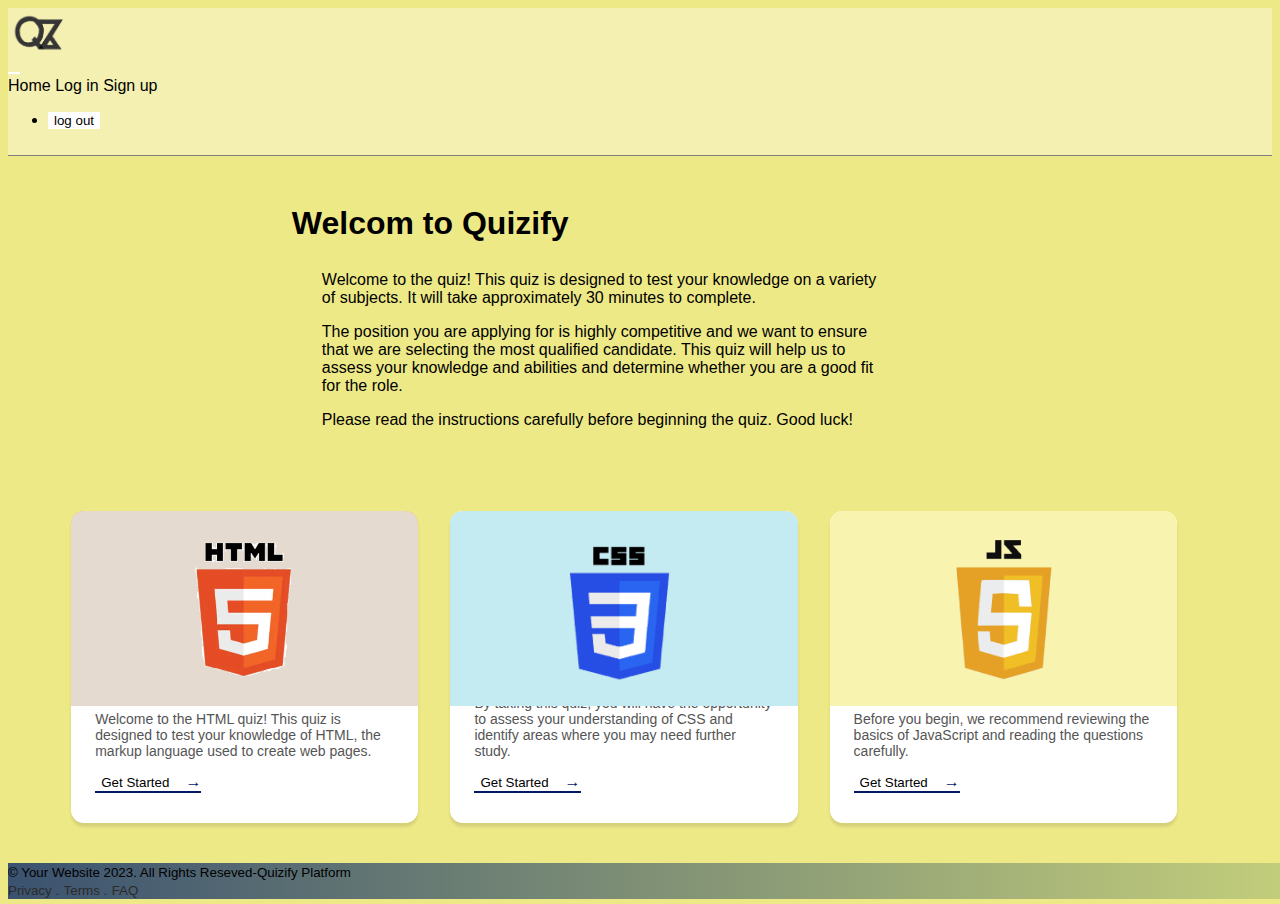
<file: code_sorce/online_quiz/index.html>
<!DOCTYPE html>
<html lang="en">
<head>
    <meta charset="UTF-8">
    <meta http-equiv="X-UA-Compatible" content="IE=edge">
    <meta name="viewport" content="width=device-width, initial-scale=1.0">
    <link rel="stylesheet" href="css/style-L.css">
    <link href="https://cdn.jsdelivr.net/npm/bootstrap@5.3.0-alpha3/dist/css/bootstrap.min.css" rel="stylesheet" integrity="sha384-KK94CHFLLe+nY2dmCWGMq91rCGa5gtU4mk92HdvYe+M/SXH301p5ILy+dN9+nJOZ" crossorigin="anonymous">    
    
    <title>HOME</title>
    
</head>
<body>
        <!-- NavBar from bootstrap -->
  <nav class="navbar navbar-expand-lg  sticky-top Lnav">
    <div class="container-fluid">
        <a class="navbar-brand" href="index.html"> <img src="img/logo.png" alt="" class="logo_img"></a>
        <button class="navbar-toggler" type="button" data-bs-toggle="collapse" data-bs-target="#navbarNavAltMarkup" aria-controls="navbarNavAltMarkup" aria-expanded="false" aria-label="Toggle navigation">
            <span class="navbar-toggler-icon"></span>
        </button>
        <div class="collapse navbar-collapse" id="navbarNavAltMarkup">
            <div class="navbar-nav">
                <a class="nav-link active" aria-current="page" href="index.html">Home</a>
                <a class="nav-link active" href="login.html" target="_blank">Log in</a>
                <a class="nav-link active" href="sign-up.html" target="_blank" >Sign up</a>
                <div class="nav-item dropdown">
                  <a class="nav-link dropdown-toggle" href="#" id="navbarDropdownMenuLink" role="button" data-bs-toggle="dropdown" aria-expanded="false">
                    <i class="bi bi-person-circle"></i>
                  </a>
                  <ul class="dropdown-menu" aria-labelledby="navbarDropdownMenuLink">
                    <li><a class="dropdown-item" href="#">
                      <div id="div-one">
                        <div id="log_text"> 
                        <button id="log_text_btn"> log out</button>
                        </div>
                    </div>
                    </a></li>
                  </ul>
                </div>
            </div>
        </div>
    </div>
  </nav>


    <div class="Lcontainer">
      <!-- welcom -->
        <div class="LSIZE0">
          <div class=" LSIZE">
            <div class="Lwelcome-gradiant">
              <h1  class="">
                <span id="id-user">  </span>
                Welcom to Quizify
              </h1>

              <div class="Llocation"> <p id="hey_user"> </p> 
                <p id="if_dont_log"></p>
                
                <p> Welcome to the quiz! This quiz is designed to test your knowledge on a variety of subjects. It will take approximately 30 minutes to complete.</p>

              <p>The position you are applying for is highly competitive and we want to ensure that we are selecting the most qualified candidate. This quiz will help us to assess your knowledge and abilities and determine whether you are a good fit for the role.</p>

              <p>Please read the instructions carefully before beginning the quiz. Good luck!</p></div>
            </div>
          </div>
        </div>
        <!-- build HTML for cards contain the quizzes -->
        <div class="Lcards">
        <div class="card Lcard" href="">
          <div class="card__img-container">
            <img class="card__img Lorange" src="img/html-img.png" alt="unsplash random image"/>
            <div class="card__tags">
              <span class="card__tag">html</span>
            </div>
          </div>
          <div class="card__body">
            <h3 class="card__title"></h3>
            <p class="card__date">
              Welcome to the HTML quiz! This quiz is designed to test your knowledge of HTML, the markup language used to create web pages.
            </p>
            <p class="card__cta">
              <button id="html_butn">
                Get Started
              </button>
            </p>
          </div>
        </div>

        <div class="card Lcard" href="">
          <div class="card__img-container">
            <img class="card__img" src="img/css-img.png" alt="unsplash random image" />
            <div class="card__tags">
              <span class="card__tag">css</span>
            </div>
          </div>
          <div class="card__body">
            <h3 class="card__title"></h3>
            <p class="card__date">
              By taking this quiz, you will have the opportunity to assess your understanding of CSS and identify areas where you may need further study. </p>
              <p class="card__cta">
                <button id="css_butn">
                  Get Started
                </button>
              </p>
            </div>
        </div>

        <div class="card Lcard" href="">
          <div class="card__img-container">
            <img class="card__img" src="img/js-img.png" alt="unsplash random image" />
            <div class="card__tags">

              <span class="card__tag">javascript</span>
            </div>
          </div>
          <div class="card__body">
            <h3 class="card__title"></h3>
            <p class="card__date">
              Before you begin, we recommend reviewing the basics of JavaScript and reading the questions carefully. </p>
            <p class="card__cta">
              <button id="js_butn">
                Get Started
              </button>
            </p>
          </div>
        </div>

        </div>

 
    <!-- Footer section -->
    <!-- <footer>
      <div class="footer1">
        <div class="footertext">
          <p style="margin: 0">
            &copy; 2023 Baha' Al-Zu'bi. All Rights Reserved.
          </p>
        </div>
        <div class="icons">
          <ul>
            <li>
              <a
                href="https://www.facebook.com/profile.php?id=100076844430075&mibextid=ZbWKwL%22%3E">
                <img src="./img/facebook.png" alt="" /></a>
            </li>
            <li>
              <a href="https://www.linkedin.com/in/baha-al-zu-bi-2a8554246%22%3E">
                <img src="./img/linkedin.png" alt="" />
              </a>
            </li>
            <li>
              <a href="https://github.com/Bahaalzubi%22%3E">
                <img src="./img/github.png" alt="" />
              </a>
            </li>
            <li>
              <a href="https://instagram.com/bahaa.alzubi?igshid=ZDdkNTZiNTM=%22%3E" > <img
                  src="./img/instagram.png" alt="" ></a>
            </li>
          </ul>
        </div>
      </div>
    </footer> -->




  <div id="div-tow">
    <footer id="sticky-footer" class="flex-shrink-0 py-1 bg-dark text-white-50">
      <div class="container text-center">
          <small>&copy; Your Website 2023. All Rights Reseved-Quizify Platform</small><br>
          <small><a style="color:  rgb(43, 43, 43);" href="#">Privacy .</a></small>
          <small><a style="color:  rgb(43, 43, 43);" href="#">Terms .</a></small>
          <small><a style="color:  rgb(43, 43, 43);" href="#">FAQ </a></small>
      </div>
    </footer>
  </div>




  <script src="https://cdn.jsdelivr.net/npm/bootstrap@5.3.0-alpha1/dist/js/bootstrap.bundle.min.js"
    integrity="sha384-w76AqPfDkMBDXo30jS1Sgez6pr3x5MlQ1ZAGC+nuZB+EYdgRZgiwxhTBTkF7CXvN"
    crossorigin="anonymous"></script>
    <script src="js/main.js"> </script>
</body>

</html>
</file>
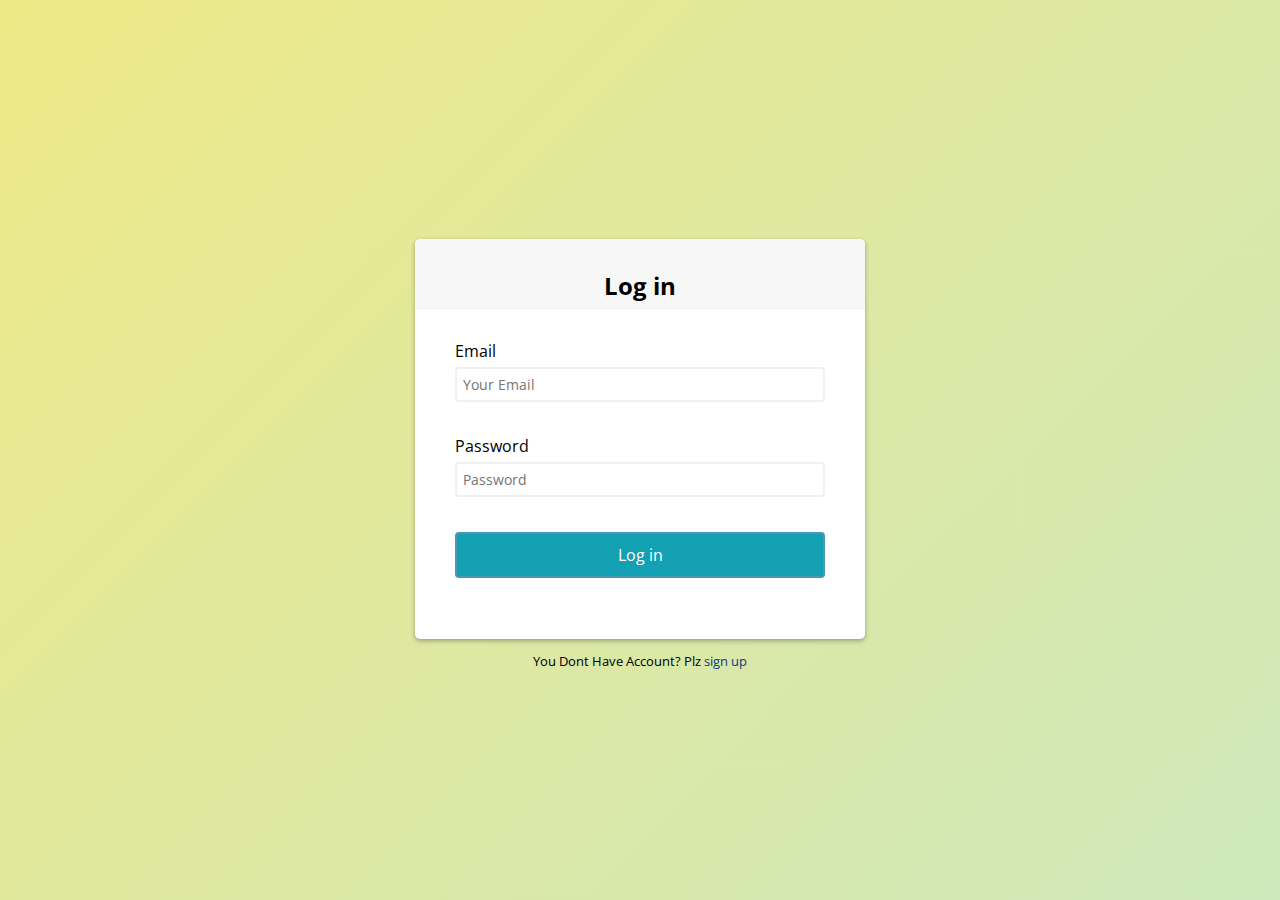
<file: code_sorce/online_quiz/login.html>
<!DOCTYPE html>
<html lang="en">
<head>
    <meta charset="UTF-8">
    <meta http-equiv="X-UA-Compatible" content="IE=edge">
    <meta name="viewport" content="width=device-width, initial-scale=1.0">
    <link rel="stylesheet" href="css/sign.css">
    <title>Document</title>
</head>
<body>
    <div class="container_2">
        <div class="header">
            <h2>Log in</h2>
        </div>
        <!-- onsubmit="return validateForm()" -->
        <form id="form" class="form_2" >
            <div class="form-control">
                <label for="username">Email</label>
                <input type="text" placeholder="Your Email" id="username_log" class="username"  />



            </div>


            <div class="form-control">
                <label for="username" >Password</label>
                <input type="password" placeholder="Password" id="pass_log" class="password"/>
            </div>


             <small id="log_err"> </small>

            <button id="sub2">Log in</button>
           
        </form>
    </div>

    <div> 
        <small> <a href="sign-up.html" id="have_account">You Dont Have Account? Plz <span class="sign_text"> sign up </span></a></small>
    </div>

    
    <script src="js/log.js"> </script>
</body>
</html>
</file>
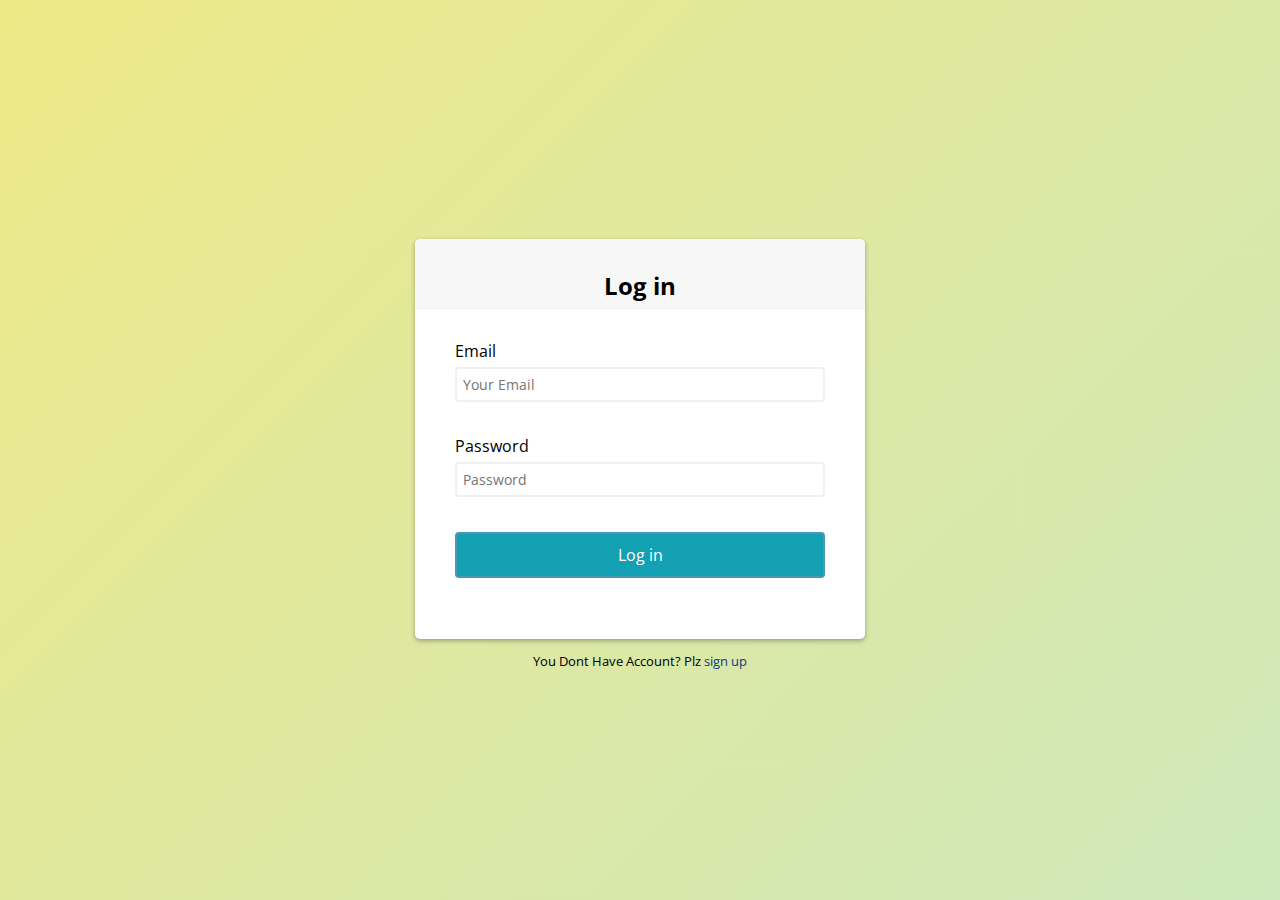
<file: code_sorce/online_quiz/qiuz-css.html>
<!DOCTYPE html>
<html lang="en">

<head>
    <meta charset="UTF-8">
    <meta http-equiv="X-UA-Compatible" content="IE=edge">
    <meta name="viewport" content="width=device-width, initial-scale=1.0">
    <title>Quiz</title>
    <link rel="stylesheet" href="css/quiz-blue.css">
    <link href="https://cdn.jsdelivr.net/npm/bootstrap@5.3.0-alpha3/dist/css/bootstrap.min.css" rel="stylesheet" integrity="sha384-KK94CHFLLe+nY2dmCWGMq91rCGa5gtU4mk92HdvYe+M/SXH301p5ILy+dN9+nJOZ" crossorigin="anonymous">    

</head>

<body class="body">

            <!-- NavBar from bootstrap -->
  <nav class="navbar navbar-expand-lg  sticky-top Lnav">
    <div class="container-fluid">
        <a class="navbar-brand" href="index.html"> <img src="img/logo.png" alt="" class="logo_img"></a>
        <button class="navbar-toggler" type="button" data-bs-toggle="collapse" data-bs-target="#navbarNavAltMarkup" aria-controls="navbarNavAltMarkup" aria-expanded="false" aria-label="Toggle navigation">
            <span class="navbar-toggler-icon"></span>
        </button>
        <div class="collapse navbar-collapse" id="navbarNavAltMarkup">
            <div class="navbar-nav">
                <a class="nav-link active" aria-current="page" href="index.html">Home</a>
                <a class="nav-link active" href="login.html" target="_blank">Log in</a>
                <a class="nav-link active" href="sign-up.html" target="_blank" >Sign up</a>
                <div class="nav-item dropdown">
                    <a class="nav-link dropdown-toggle" href="#" id="navbarDropdownMenuLink" role="button" data-bs-toggle="dropdown" aria-expanded="false">
                      <i class="bi bi-person-circle"></i>
                    </a>
                    <ul class="dropdown-menu" aria-labelledby="navbarDropdownMenuLink">
                      <li><a class="dropdown-item" href="#">
                        <div id="div-one">
                          <div id="log_text"> 
                          <button id="log_text_btn"> log out</button>
                          </div>
                      </div>
                      </a></li>
                    </ul>
                  </div>
            </div>
        </div>
    </div>
  </nav>

    <div class="quiz-app">
        <div class="quiz-info">
            <div class="categoty">Category<span>CSS</span></div>
            <div class="count">Questions Count: <span></span></div>
        </div>
        <div class="quiz-area">

        </div>
        <div class="answers-area">

        </div>

        <button class="submit-button">Submit Answer</button>
        <div class="bullets">
            <div class="spans"></div>
            <div class="countdown"></div>
        </div>
    </div>
    <div class="results">

    </div>


    <div class="Q_1"> </div>
    <div class="correct_answer_1"> </div>
    <span class="u_answer_1"> </span>
    <span>
        <img src="" alt="" id="u_right_img_1">
    </span>

    <div class="Q_2"> </div>
    <div class="correct_answer_2"> </div>
    <span class="u_answer_2"> </span>
    <span>
        <img src="" alt="" id="u_right_img_2">
    </span>

    <div class="Q_3"> </div>
    <div class="correct_answer_3"> </div>
    <span class="u_answer_3"> </span>
    <span>
        <img src="" alt="" id="u_right_img_3">
    </span>

    <div class="Q_4"> </div>
    <div class="correct_answer_4"> </div>
    <span class="u_answer_4"> </span>
    <span>
        <img src="" alt="" id="u_right_img_4">
    </span>

    <div class="Q_5"> </div>
    <div class="correct_answer_5"> </div>
    <span class="u_answer_5"> </span>
    <span>
        <img src="" alt="" id="u_right_img_5">
    </span>

    </div>





        <div id="div-tow">
          <footer id="sticky-footer" class="flex-shrink-0 py-1 bg-dark text-white-50">
            <div class="container text-center">
                <small>&copy; Your Website 2023. All Rights Reseved-Quizify Platform</small><br>
                <small><a style="color:  rgb(43, 43, 43);" href="#">Privacy .</a></small>
                <small><a style="color:  rgb(43, 43, 43);" href="#">Terms .</a></small>
                <small><a style="color:  rgb(43, 43, 43);" href="#">FAQ </a></small>
            </div>
          </footer>
        </div>
      



    <script src="js/js_quiz - css.js"> </script>
    <script src="https://cdn.jsdelivr.net/npm/bootstrap@5.3.0-alpha1/dist/js/bootstrap.bundle.min.js"
    integrity="sha384-w76AqPfDkMBDXo30jS1Sgez6pr3x5MlQ1ZAGC+nuZB+EYdgRZgiwxhTBTkF7CXvN"
    crossorigin="anonymous"></script>
</body>

</html>
</file>
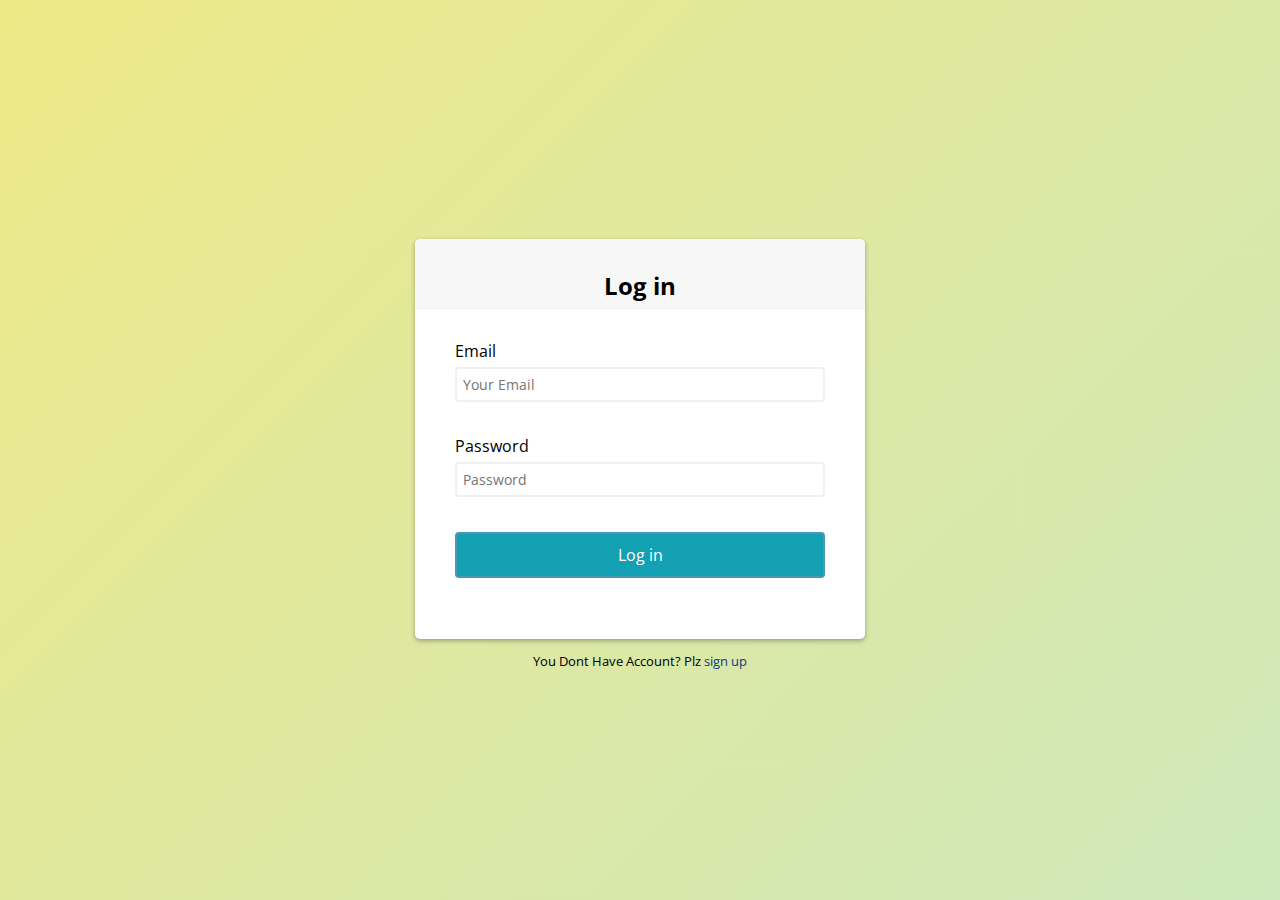
<file: code_sorce/online_quiz/qiuz-js.html>
<!DOCTYPE html>
<html lang="en">

<head>
    <meta charset="UTF-8">
    <meta http-equiv="X-UA-Compatible" content="IE=edge">
    <meta name="viewport" content="width=device-width, initial-scale=1.0">
    <title>Quiz</title>
    <link rel="stylesheet" href="css/quiz-yellow.css">
    <link href="https://cdn.jsdelivr.net/npm/bootstrap@5.3.0-alpha3/dist/css/bootstrap.min.css" rel="stylesheet" integrity="sha384-KK94CHFLLe+nY2dmCWGMq91rCGa5gtU4mk92HdvYe+M/SXH301p5ILy+dN9+nJOZ" crossorigin="anonymous">    

</head>

<body class="body">

            <!-- NavBar from bootstrap -->
  <nav class="navbar navbar-expand-lg  sticky-top Lnav">
    <div class="container-fluid">
        <a class="navbar-brand" href="index.html"> <img src="img/logo.png" alt="" class="logo_img"></a>
        <button class="navbar-toggler" type="button" data-bs-toggle="collapse" data-bs-target="#navbarNavAltMarkup" aria-controls="navbarNavAltMarkup" aria-expanded="false" aria-label="Toggle navigation">
            <span class="navbar-toggler-icon"></span>
        </button>
        <div class="collapse navbar-collapse" id="navbarNavAltMarkup">
            <div class="navbar-nav">
                <a class="nav-link active" aria-current="page" href="index.html">Home</a>
                <a class="nav-link active" href="login.html" target="_blank">Log in</a>
                <a class="nav-link active" href="sign-up.html" target="_blank" >Sign up</a>
                <div class="nav-item dropdown">
                    <a class="nav-link dropdown-toggle" href="#" id="navbarDropdownMenuLink" role="button" data-bs-toggle="dropdown" aria-expanded="false">
                      <i class="bi bi-person-circle"></i>
                    </a>
                    <ul class="dropdown-menu" aria-labelledby="navbarDropdownMenuLink">
                      <li><a class="dropdown-item" href="#">
                        <div id="div-one">
                          <div id="log_text"> 
                          <button id="log_text_btn"> log out</button>
                          </div>
                      </div>
                      </a></li>
                    </ul>
                  </div>
            </div>
        </div>
    </div>
  </nav>

    
    <div class="quiz-app">
        <div class="quiz-info">
            <div class="categoty">Category<span>Javascript</span></div>
            <div class="count">Questions Count: <span></span></div>
        </div>
        <div class="quiz-area">

        </div>
        <div class="answers-area">

        </div>

        <button class="submit-button">Submit Answer</button>
        <div class="bullets">
            <div class="spans"></div>
            <div class="countdown"></div>
        </div>
    </div>
    <div class="results">

    </div>


    <div class="Q_1"> </div>
    <div class="correct_answer_1"> </div>
    <span class="u_answer_1"> </span>
    <span>
        <img src="" alt="" id="u_right_img_1">
    </span>

    <div class="Q_2"> </div>
    <div class="correct_answer_2"> </div>
    <span class="u_answer_2"> </span>
    <span>
        <img src="" alt="" id="u_right_img_2">
    </span>

    <div class="Q_3"> </div>
    <div class="correct_answer_3"> </div>
    <span class="u_answer_3"> </span>
    <span>
        <img src="" alt="" id="u_right_img_3">
    </span>

    <div class="Q_4"> </div>
    <div class="correct_answer_4"> </div>
    <span class="u_answer_4"> </span>
    <span>
        <img src="" alt="" id="u_right_img_4">
    </span>

    <div class="Q_5"> </div>
    <div class="correct_answer_5"> </div>
    <span class="u_answer_5"> </span>
    <span>
        <img src="" alt="" id="u_right_img_5">
    </span>

    </div>

  


    
        
          <footer id="sticky-footer" class="flex-shrink-0 py-1 bg-dark text-white-50">
            <div class="container text-center">
                <small>&copy; Your Website 2023. All Rights Reseved-Quizify Platform</small><br>
                <small><a style="color:  rgb(43, 43, 43);" href="#">Privacy .</a></small>
                <small><a style="color:  rgb(43, 43, 43);" href="#">Terms .</a></small>
                <small><a style="color:  rgb(43, 43, 43);" href="#">FAQ </a></small>
            </div>
          </footer>
        
      


    <script src="js/js_quiz - js.js"> </script>
    <script src="https://cdn.jsdelivr.net/npm/bootstrap@5.3.0-alpha1/dist/js/bootstrap.bundle.min.js"
    integrity="sha384-w76AqPfDkMBDXo30jS1Sgez6pr3x5MlQ1ZAGC+nuZB+EYdgRZgiwxhTBTkF7CXvN"
    crossorigin="anonymous"></script>
</body>

</html>
</file>
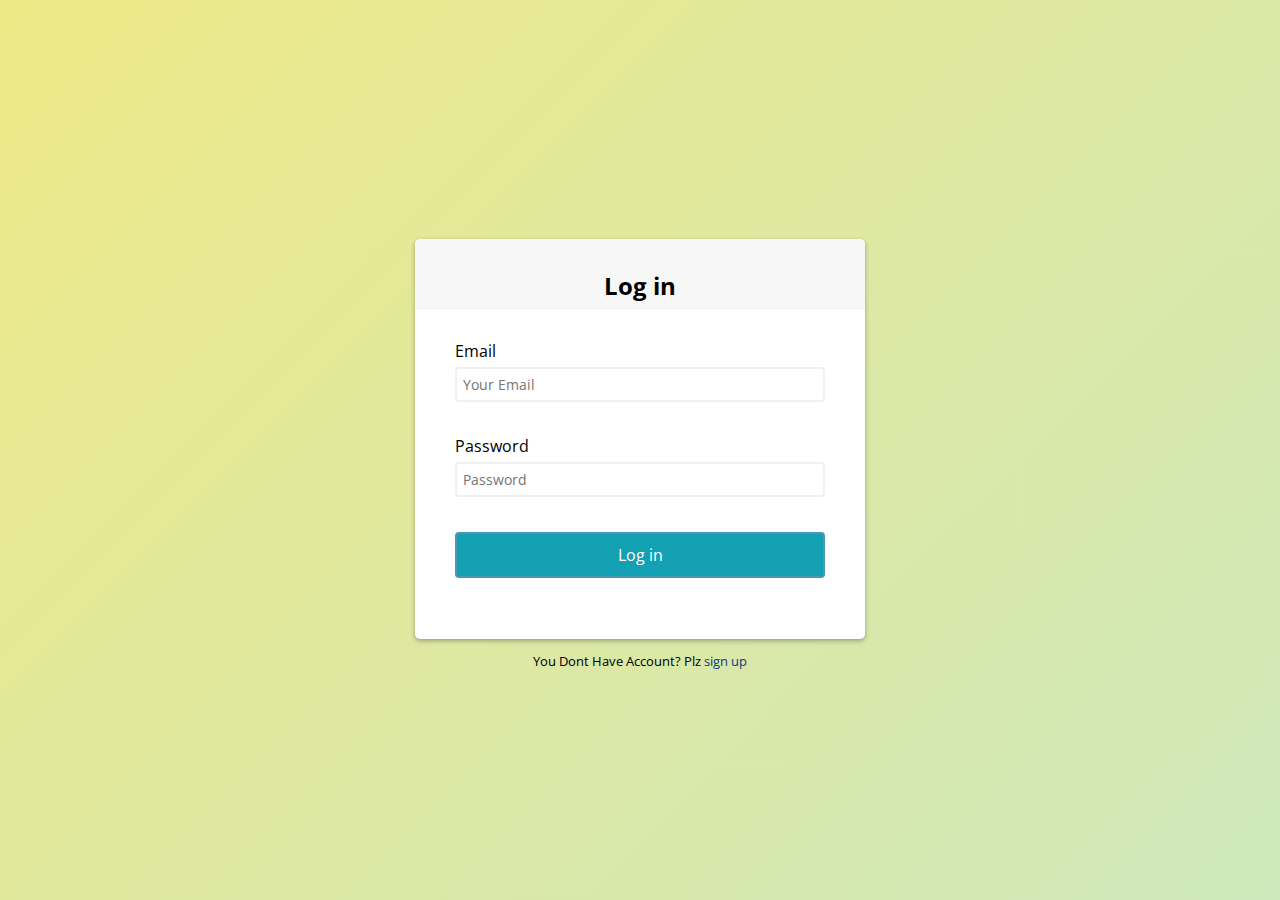
<file: code_sorce/online_quiz/qiuz.html>
<!DOCTYPE html>
<html lang="en">

<head>
    <meta charset="UTF-8">
    <meta http-equiv="X-UA-Compatible" content="IE=edge">
    <meta name="viewport" content="width=device-width, initial-scale=1.0">
    <title>Quiz</title>
    <link rel="stylesheet" href="css/quiz.css">
    <link href="https://cdn.jsdelivr.net/npm/bootstrap@5.3.0-alpha3/dist/css/bootstrap.min.css" rel="stylesheet" integrity="sha384-KK94CHFLLe+nY2dmCWGMq91rCGa5gtU4mk92HdvYe+M/SXH301p5ILy+dN9+nJOZ" crossorigin="anonymous">    

</head>

<body class="body">

<!-- NavBar from bootstrap -->
<nav class="navbar navbar-expand-lg  sticky-top Lnav">
    <div class="container-fluid">
        <a class="navbar-brand" href="index.html"> <img src="img/logo.png" alt="" class="logo_img"></a>
        <button class="navbar-toggler" type="button" data-bs-toggle="collapse" data-bs-target="#navbarNavAltMarkup" aria-controls="navbarNavAltMarkup" aria-expanded="false" aria-label="Toggle navigation">
            <span class="navbar-toggler-icon"></span>
        </button>
        <div class="collapse navbar-collapse" id="navbarNavAltMarkup">
            <div class="navbar-nav">
                <a class="nav-link active" aria-current="page" href="index.html">Home</a>
                <a class="nav-link active" href="login.html" target="_blank">Log in</a>
                <a class="nav-link active" href="sign-up.html" target="_blank" >Sign up</a>
                <div class="nav-item dropdown">
                    <a class="nav-link dropdown-toggle" href="#" id="navbarDropdownMenuLink" role="button" data-bs-toggle="dropdown" aria-expanded="false">
                    <i class="bi bi-person-circle"></i>
                    </a>
                    <ul class="dropdown-menu" aria-labelledby="navbarDropdownMenuLink">
                    <li><a class="dropdown-item" href="#">
                        <div id="div-one">
                        <div id="log_text"> 
                        <button id="log_text_btn"> log out</button>
                        </div>
                    </div>
                    </a></li>
                    </ul>
                </div>
            </div>
        </div>
    </div>
</nav>


    <div class="quiz-app">
        <div class="quiz-info">
            <div class="categoty">Category<span>HTML</span></div>
            <div class="count">Questions Count: <span></span></div>
        </div>
        <div class="quiz-area">

        </div>
        <div class="answers-area">

        </div>

        <button class="submit-button">Submit Answer</button>
        <div class="bullets">
            <div class="spans"></div>
            <div class="countdown"></div>
        </div>
    </div>
    <div class="results">

    </div>


    <div class="Q_1"> </div>
    <div class="correct_answer_1"> </div>
    <span class="u_answer_1"> </span>
    <span>
        <img src="" alt="" id="u_right_img_1">
    </span>

    <div class="Q_2"> </div>
    <div class="correct_answer_2"> </div>
    <span class="u_answer_2"> </span>
    <span>
        <img src="" alt="" id="u_right_img_2">
    </span>

    <div class="Q_3"> </div>
    <div class="correct_answer_3"> </div>
    <span class="u_answer_3"> </span>
    <span>
        <img src="" alt="" id="u_right_img_3">
    </span>

    <div class="Q_4"> </div>
    <div class="correct_answer_4"> </div>
    <span class="u_answer_4"> </span>
    <span>
        <img src="" alt="" id="u_right_img_4">
    </span>

    <div class="Q_5"> </div>
    <div class="correct_answer_5"> </div>
    <span class="u_answer_5"> </span>
    <span>
        <img src="" alt="" id="u_right_img_5">
    </span>

    </div>




    
        <div id="div-tow">
        <footer id="sticky-footer" class="flex-shrink-0 py-1 bg-dark text-white-50">
            <div class="container text-center">
                <small>&copy; Your Website 2023. All Rights Reseved-Quizify Platform</small><br>
                <small><a style="color:  rgb(43, 43, 43);" href="#">Privacy .</a></small>
                <small><a style="color:  rgb(43, 43, 43);" href="#">Terms .</a></small>
                <small><a style="color:  rgb(43, 43, 43);" href="#">FAQ </a></small>
            </div>
        </footer>
        </div>



    <script src="js/js_quiz.js"> </script>
    <script src="https://cdn.jsdelivr.net/npm/bootstrap@5.3.0-alpha1/dist/js/bootstrap.bundle.min.js"
    integrity="sha384-w76AqPfDkMBDXo30jS1Sgez6pr3x5MlQ1ZAGC+nuZB+EYdgRZgiwxhTBTkF7CXvN"
    crossorigin="anonymous"></script>
</body>

</html>
</file>
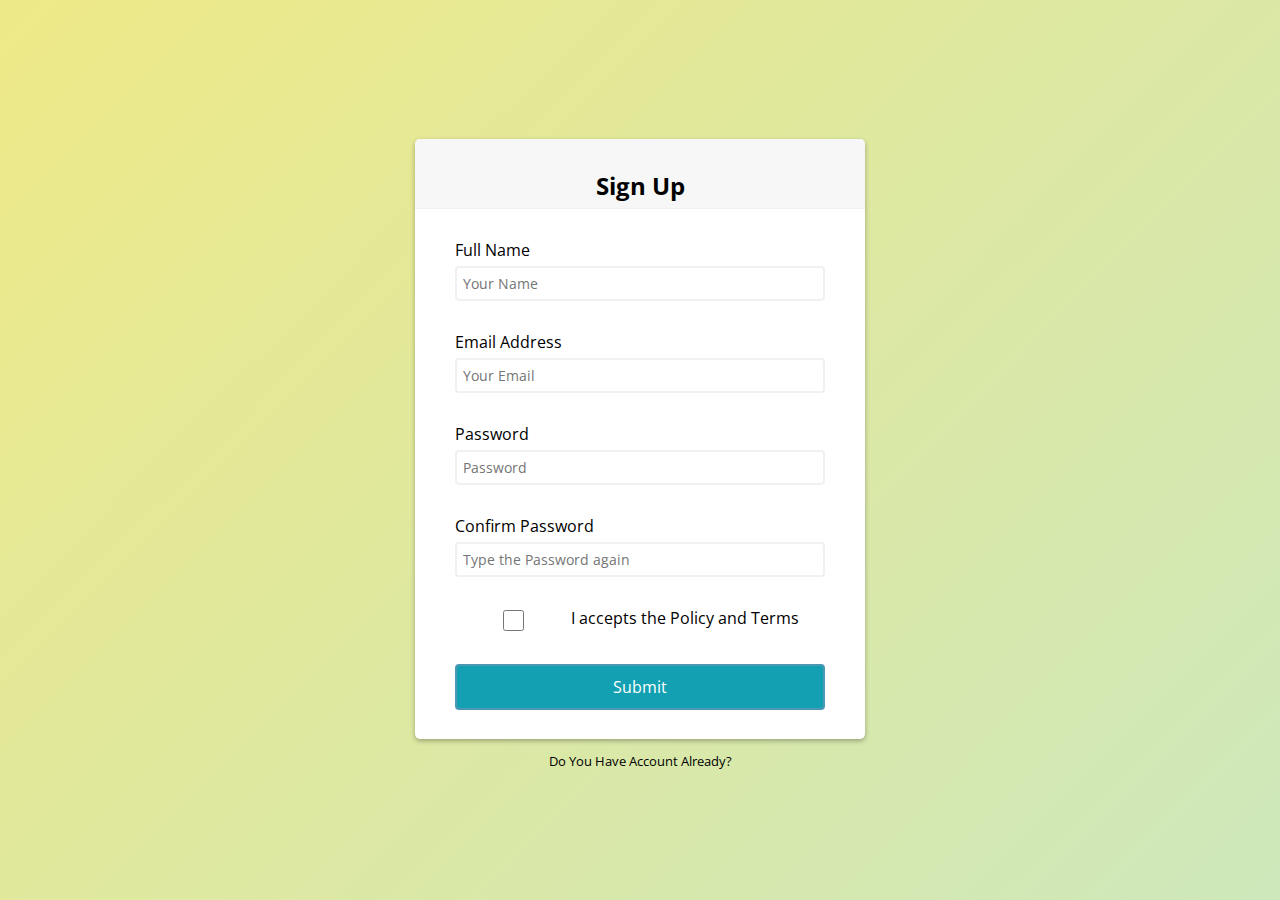
<file: code_sorce/online_quiz/sign-up.html>
<!DOCTYPE html>
<html lang="en">

<head>
    <meta charset="UTF-8">
    <meta http-equiv="X-UA-Compatible" content="IE=edge">
    <meta name="viewport" content="width=device-width, initial-scale=1.0">
    <title>Document</title>
    <link rel="stylesheet" href="css/sign.css">
</head>

<body>
    <div class="container">
        <div class="header">
            <h2>Sign Up</h2>
        </div>
        <!-- onsubmit="return validateForm()" -->
        <form id="form" class="form">
            <div class="form-control">
                <label for="username">Full Name</label>
                <input type="text" placeholder="Your Name" id="username" class="username" />



            </div>
            <div class="form-control">
                <label for="username">Email Address</label>
                <input class="email" type="text" placeholder="Your Email" id="email" />



            </div>
            <div class="form-control">
                <label for="username">Password</label>
                <input type="password" placeholder="Password" id="password" class="password" />



            </div>
            <div class="form-control">
                <label for="username">Confirm Password</label>
                <input type="password" placeholder="Type the Password again" id="password2" />




            </div>
            <div class="form-control" id="acc">
                <input type="checkbox" id="accept" name="accept" value="policy">
                <label for="accept" id="label_acc"> I accepts the Policy and Terms </label>

            </div>

            <!-- <input type="submit" placeholder="Submit" id="sub"> -->
            <button id="sub">Submit</button>
            <small class="small_err"></small>
        </form>
    </div>


    <div> 
        <small> <a href="login.html" id="have_account">Do You Have Account Already?</a></small>
    </div>

    <!-- <a  href="file:///C:/Users/Orange/Desktop/sign-up%20&%20login/Hello.html" id="myLink" target="_blank" >Link</a> -->





    <script src="js/sign.js"></script>
</body>

</html>
</file>
<file: code_sorce/online_quiz/css/style-L.css>
body {
  background: linear-gradient(-45deg,#ecc69d, #ecc69d,#aee7f0, #aee7f0 , #eee987, #eee987  );
background-size: 500% 500%;
  background-repeat: no-repeat;
animation: gradient 15s ease infinite;

}
* {
  font-family: sans-serif !important;
}
@keyframes gradient {
0% {
  background-position: 0% 50%;
}
50% {
  background-position: 100% 50%;
}
100% {
  background-position: 0% 50%;
}
}

.Lcontainer {
  display: flex;
  flex-direction: column;
  margin: auto;
  width: 100%;
 

}
/* Lnavbar */
.Lnav {
  background-color: rgba(255, 252, 252, 0.37) ;
  border-bottom: solid 1px gray;
}

.logo_img{
   width: 70px;

}


/* Welcome to */
.LSIZE0 {
  width: 90%;
  margin: auto;
}
.LSIZE {
  width: 70%;
  height: 50%;
  margin: auto;
}
.Llocation {
  margin: 30px;
  width: 80%;
}

.Lwelcome-gradiant {
  margin: 50px;
}

.Lcards{
  margin: auto;
  display: grid;
  width: 90%;
  grid-template-columns: 1fr 1fr 1fr;
  grid-template-rows: 90%;


}



.Lorange {
  background-color: rgb(253, 164, 47);
}

/*------------------------------------*\
  #ROOT 
\*------------------------------------*/
:root {
  --ff-primary: 'Rubik', sans-serif;
  --ff-accent: 'Merriweather', serif;
  
  --clr-primary: #041964;
  --clr-neutral-100: #fff;
  --clr-neutral-200: #f2f2f2;
  --clr-neutral-500: #555555;
  --clr-neutral-800: #111827;
  
  --transition: 250ms ease;
  
  --shadow-1: 0px 4px 3px rgba(0, 0, 0, 0.1);
  --shadow-2: 0px 10px 8px rgba(0, 0, 0, 0.1);
  }
  
  /*------------------------------------*\
  #GLOBAL
  \*------------------------------------*/
*,
*::before,
*::after {
  box-sizing: border-box;
  }
  
  
  h1, h2, h3 {
  font-family: var(--ff-accent);
  line-height: 1.1;
  }
  
  img {
  max-width: 100%;
      display: block;
  }
  
  a {
      text-decoration: none;
      color: inherit;
  }
  
  /*------------------------------------*\
      #CARD
  \*------------------------------------*/
  .card {
      display: grid;
      position: relative;
  
      width: min(100% - 2rem, 25rem);
      margin-block: 2rem;
      background-color: var(--clr-neutral-100);
  
      overflow: hidden;
      border-radius: 0.8em;
      box-shadow: var(--shadow-1);
      transition: var(--transition);
  }
  
  .card:is(:hover, :focus) {
      transform: translateY(-5px);
      box-shadow: var(--shadow-2);
  }
  
  .card:focus-visible {
      outline: 2px dashed;
      outline-offset: 0.2em;
  }
  
  .card__img-container {
      width: 100%;
      position: relative;
      overflow: hidden;
      isolation: isolate;
      aspect-ratio: 16 / 9;
  }
  
  .card__img-container::before {
      content: "";
      position: absolute;
      inset: 0;
      background-color: rgba(0, 0, 0, 0.4);
      opacity: 0;
      z-index: 1;
      transition: var(--transition);
  }
  
  .card:is(:hover, :focus) .card__img-container::before {
      opacity: 1;
  }
  
  .card__img {
      width: 100%;
      height: 100%;
      object-fit: cover;
      transition: var(--transition);
  }
  
  .card:is(:hover, :focus) .card__img {
      scale: 1.05;
  }
  
  .card__tags {
      --_pad: 10px;
      position: absolute;
      inset: var(--_pad) var(--_pad) auto var(--_pad);
  
      display: flex;
      justify-content: end;
      flex-wrap: wrap;
      gap: 0.25em;
  
      transition: var(--transition);
      opacity: 0;
  }
  
  .card__tag {
      display: inline-block;
      padding: 0.1em 0.5em;
  
      background-color: rgba(0, 0, 0, 0.6);
      color: var(--clr-neutral-100);
      
      font-size: 14px;
      text-transform: uppercase;
      letter-spacing: 0.05em;
  
      border-radius: 5px;
      z-index: 2;
  }
  
  /* show tags on hover */
  .card:is(:hover, :focus) .card__tags {
      opacity: 1;
  }
  
  .card__body {
      padding: 1em 1.5em;
  }
  
  .card__title {
      margin: 0;
      font-size: clamp(1.4rem, 5vw, 1.8rem);
      text-transform: capitalize;
      color: var(--clr-neutral-800);
  }
  
  .card__date {
      font-size: 0.875rem;
      color: var(--clr-neutral-500);
  }
  
  .card__cta {
      position: relative;
      width: fit-content;
      margin-top: auto;
      color: var(--clr-primary);
  }
  
  /* underline */
  .card__cta::before {
      content: "";
      position: absolute;
      inset: 100% 0 0 0;
      height: 2px;
  
      background-color: currentColor;
      transition: var(--transition);
      transform-origin: right;
  }
  
  /* remove underline on hover */
  .card:is(:hover, :focus) .card__cta::before {
      transform: scale(0);
  }
  
  /* right arrow */
  .card__cta::after {
      content: "→";
      display: inline-block;
      margin-left: 0.35em;
      transition: var(--transition);
  }
  
  /* move arrow on hover */
  .card:is(:hover, :focus) .card__cta::after {
      transform: translateX(50%);
  }



  #log_text_btn{
margin-bottom: 10px;
  }



  /*footer*/
  #sticky-footer {position: fixed; bottom: 1px;width: 100%;
  background: #b0ceef;
  background: linear-gradient(to right, #3b5270, #c3ce7b);
  
}
#sticky-footer footer {
  background-color: rgba(255, 255, 255, 0.2);
  backdrop-filter: blur(7px) saturate(160%) contrast(45%) brightness(140%);
  -webkit-backdrop-filter: blur(20px) saturate(160%) contrast(45%) brightness(140%);color: rrgb(0, 0, 0);
  width: 100%;z-index: 2;font-size: 1.5vw;
}
/*  */

#con-div {
  width: 100%;
}
#div-one{
  width: 100;;
}
#div-tow{
  width: 100%;
}


button {
  border: none;
  background-color: #fff;
}







@media only screen and (max-width:850px) {
  .Lcards{
      height: 200vh;
      grid-template-columns: 1fr ;
      grid-template-rows: 1fr 1fr 1fr;
      margin: auto;
      margin-top: 0;
      margin-bottom: 0;
  }
  .Lcontainer {
      height: 1800px;
  }
  .Lwelcome-gradiant {
      margin: 0;
  }
  .LSIZE0 {
      width: 100%;
      margin: 0;
      margin-top: 50px;
  }

}

@media only screen and (max-width:570px) {
  .Lcontainer {
      height:2300px;
  }
}
</file>
<file: code_sorce/online_quiz/css/sign.css>
@import url('https://fonts.googleapis.com/css?family=Muli&display=swap');
@import url('https://fonts.googleapis.com/css?family=Open+Sans:400,500&display=swap');


* {
	box-sizing: border-box;
	
}

body {
	background: linear-gradient(-45deg, #ecc69d, #aee7f0 , #eee987 );
	background-size: 400% 400%;
	animation: gradient 15s ease infinite;
	height: 100vh;
	font-family: 'Open Sans', sans-serif;
	display: flex;
	flex-direction: column;
	align-items: center;
	justify-content: center;
	min-height: 750px;
	margin: 0;
}


@keyframes gradient {
	0% {
		background-position: 0% 50%;
	}
	50% {
		background-position: 100% 50%;
	}
	100% {
		background-position: 0% 50%;
	}
}



#myLink {
    text-decoration: none;
    color: rgb(80, 172, 209);
}

#acc {
    display: flex;
}

#accept {
	width: 30%;
}

#label_acc {
	width: 70%;
}
.container {
	background-color: #fff;
	border-radius: 5px;
	box-shadow: 0 2px 5px rgba(0, 0, 0, 0.3);
	overflow: hidden;
	width: 450px;
	margin: 10px;
	height: 600px;
	
}

.header {
	border-bottom: 1px solid #f0f0f0;
	background-color: #f7f7f7;
	padding: 10px ;
	height: 70px;
}

.header h2 {
	text-align: center;


}

.form {
	padding: 30px 40px;	
}

.form-control {
	margin-bottom: 10px;
	padding-bottom: 20px;
	position: relative;
}

.form-control label {
	display: inline-block;
	margin-bottom: 5px;
}

.form-control input {
	border: 2px solid #f0f0f0;
	border-radius: 4px;
	display: block;
	font-family: inherit;
	font-size: 14px;
	padding: 6px;
	width: 100%;
}

.form-control input:focus {
	outline: 0;
	border-color: #777;
}

.form-control.success input {
	border-color: #2ecc71;
}

.form-control.error input {
	border-color: #e74c3c;
}

.form-control i {
	visibility: hidden;
	position: absolute;
	top: 40px;
	right: 10px;
}

/* .form-control.success i.fa-check-circle {
	color: #2ecc71;
	visibility: visible;
}

.form-control.error i.fa-exclamation-circle {
	color: #e74c3c;
	visibility: visible;
} */

.form-control small {
	color: #e74c3c;
	position: absolute;
	bottom: 0;
	left: 0;
	visibility: hidden;
}

.form-control.error small {
	visibility: visible;
}

.form button {
	background-color: rgb(19, 160, 179);
	border: 2px solid rgb(76, 151, 180);
	border-radius: 4px;
	color: #fff;
	display: block;
	font-family: inherit;
	font-size: 16px;
	padding: 10px;
	width: 100%;
}

#sub2 {
    background-color: rgb(19, 160, 179);
	border: 2px solid rgb(76, 151, 180);
	border-radius: 4px;
	color: #fff;
	display: block;
	font-family: inherit;
	font-size: 16px;
	padding: 10px;
	width: 100%;
}


/* #pass_log {

}

#username_log {

} */

.form_2 {
	display: flex;
	flex-direction: column;
	justify-content: space-around;
	padding: 30px 40px;	
	height: 300px;
}

.container_2{
	background-color: #fff;
	border-radius: 5px;
	box-shadow: 0 2px 5px rgba(0, 0, 0, 0.3);
	overflow: hidden;
	width: 450px;
	margin: 10px;
	height: 400px;
}


#have_account {
	text-decoration: none;
	color: black;
}


.sign_text {
  color: #073d84;
}
</file>
<file: code_sorce/online_quiz/css/quiz-blue.css>
/* Lnavbar */
.Lnav {
    background-color: rgba(255, 252, 252, 0.37) ;
    border-bottom: solid 1px gray;
}

    .logo_img{
    width: 70px;

}
/*  */

#log_text_btn{
    border: none;
}

/*footer*/
#sticky-footer {position: fixed; bottom: 1px;width: 100%;
    background: #b0ceef;
    background: linear-gradient(to right, #3b5270, #c4ebf1);
}
#sticky-footer footer {
    background-color: rgba(255, 255, 255, 0.2);
    backdrop-filter: blur(7px) saturate(160%) contrast(45%) brightness(140%);
    -webkit-backdrop-filter: blur(20px) saturate(160%) contrast(45%) brightness(140%);color: rrgb(0, 0, 0);
    width: 100%;z-index: 2;font-size: 1.5vw;
}
  /*  */


* {
    box-sizing: border-box;
}
.body {
    /* font-family: Tahoma, Arial; */
    font-family: sans-serif;
    background-color: #c4ebf1;
    color: #777;
    
}

.accept-cross{
    display: inline;
}
/* .the-correct-answer{
    display: inline;
} */
.quiz-app {
    margin: 20px auto;
    width: 800px;
    background-color: #f8f8f8;
    padding: 15px;
}
.quiz-app .quiz-info {
    display: flex;
    background-color:   #add8e5;
    padding: 20px;
    border-radius: 20px;
}
.quiz-app .quiz-info .category {
    flex:1;
}
.quiz-app .quiz-info .count {
    flex: 1;
    text-align: right;
  }
.quiz-app .quiz-area {
    background-color: #f8f8f8;
    padding: 20px;
    margin-top: 15px;
}
.quiz-app .quiz-area h2 {
    margin: 0;
}
.quiz-app .answers-area {
    background-color: #f8f8f8;
    padding: 20px;
}
.quiz-app .answers-area .answer {
    background-color: #fff;
    padding: 15px; 
    margin: 20px;
    border-radius: 50px;
}
.quiz-app .answers-area .answer:not(:last-child){
    border-bottom: 1px solid #dfdfdf;
} 
.quiz-app .answers-area .answer input[type="Radio"]:checked+label {
    color: #8ac4d6;
}
.quiz-app .answers-area .answer  input[type="Radio"]:checked {
    background-color: #c4ebf1;
}

.quiz-app .answers-area .answer label{
    cursor: pointer;
    font-weight: bold;
    color: #777;
    font-size:14px;
    margin-left: 5px;
    position: relative;
    top:-1px;
}
.quiz-app .submit-button {
    background-color: #77bfe4;
    display: block;
    width: 50%;
    padding: 15px 15px;
    border: none;
    color: #fff;
    font-weight: bold;
    font-size: 18px;
    cursor: pointer;
    border-radius:10px;
    margin: 20px auto;
}
.quiz-app .submit-button:focus {
    outline: none;
}
.quiz-app .bullets {
    border-top: 1px solid #fdfdfd;
    background-color: #fff;
    display: flex;
    padding: 20px;
}
.quiz-app .bullets .spans {
    flex:1;
    display: flex;
}
.quiz-app .bullets .spans span {
    width: 30px;
    height: 30px;
    background-color: #DDD;
    margin-right: 5px;
    border-radius: 50%;
    text-align: center;
    padding: 2px;
    margin: 10px;
}
.quiz-app .bullets .spans span.on {
    background-color: #c4ebf1;
    /* background-color: #85c1ca; */

}
.quiz-app .results span {
    font-weight: bold;
}
.quiz-app .results span.bad {
    color: red;
}
.quiz-app .results span.good {
    color: green;
}

/* results */

/* Media Query #1 */
/* 
@media only screen and (min-width:414px) {
    #sticky-footer{
      margin-top: 350px;
    }
    
    } */

    @media only screen and (min-width:850px) {
        #con-div{
          margin-top: 200px;
        }
        
        }

@media only screen and (max-width: 681px) {
    .quiz-app {
        margin: 20px auto;
        width: 100%;
        /* height: 800px; */
        background-color: #f8f8f8;
        padding: 15px;
    }
    .the-correct-answer{
        display: inline;
        width: 90%;
        font-size: 12px;
    }

  }

  @media only screen and (max-width:606px) {
    .quiz-app {
        margin: 20px auto;
        width: 100%;
        /* height: 900px; */
        background-color: #f8f8f8;
        padding: 15px;
    }
    .the-correct-answer{
        display: inline;
        width: 90%;
        font-size: 12px;
    }

  }

  @media only screen and (max-width: 497px) {
    .quiz-app {
        margin: 20px auto;
        width: 100%;
        /* height: 1000px; */
        background-color: #f8f8f8;
        padding: 15px;
    }
    .the-correct-answer{
        display: inline;
        width: 90%;
        font-size: 12px;
    }

  }

  @media only screen and (max-width: 414px) {
    .quiz-app {
        margin: 20px auto;
        width: 100%;
        /* height: 1050px; */
        background-color: #f8f8f8;
        padding: 15px;
    }
    .the-correct-answer{
        display: inline;
        width: 90%;
        font-size: 12px;
    }

  }
</file>
<file: code_sorce/online_quiz/css/quiz-yellow.css>
/* Lnavbar */
.Lnav {
    background-color: rgba(255, 252, 252, 0.37) ;
    border-bottom: solid 1px gray;
  }
  
  .logo_img{
     width: 70px;
  
  }
  /*  */

  #log_text_btn{
    border: none;
}

    /*footer*/
    #sticky-footer {position: fixed; bottom: 1px;width: 100%;
        background: #b0ceef;
        background: linear-gradient(to right, #3b5270, #f8f4af);
      }
      #sticky-footer footer {
        background-color: rgba(255, 255, 255, 0.2);
        backdrop-filter: blur(7px) saturate(160%) contrast(45%) brightness(140%);
        -webkit-backdrop-filter: blur(20px) saturate(160%) contrast(45%) brightness(140%);color: rrgb(0, 0, 0);
        width: 100%;z-index: 2;font-size: 1.5vw;
      }
      /*  */


* {
    box-sizing: border-box;
}
.body {
    /* font-family: Tahoma, Arial; */
    font-family: sans-serif;
    background-color: #f8f4af;
    color: #777;
}

.accept-cross{
    display: inline;
}
/* .the-correct-answer{
    display: inline;
} */

.quiz-app {
    margin: 20px auto;
    width: 800px;
    background-color: #f8f8f8;
    padding: 15px;
}
.quiz-app .quiz-info {
    display: flex;
    background-color: #fffa93;
    padding: 20px;
    border-radius: 20px;
}
.quiz-app .quiz-info .category {
    flex:1;
}
.quiz-app .quiz-info .count {
    flex: 1;
    text-align: right;
  }
.quiz-app .quiz-area {
    background-color: #f8f8f8;
    padding: 20px;
    margin-top: 15px;
}
.quiz-app .quiz-area h2 {
    margin: 0;
}
.quiz-app .answers-area {
    background-color: #f8f8f8;
    padding: 20px;
}
.quiz-app .answers-area .answer {
    background-color: #fff;
    padding: 15px; 
    margin: 20px;
    border-radius: 50px;
}
.quiz-app .answers-area .answer:not(:last-child){
    border-bottom: 1px solid #dfdfdf;
} 
.quiz-app .answers-area .answer input[type="Radio"]:checked+label {
    color: #fcf572;
}
.quiz-app .answers-area .answer  input[type="Radio"]:checked {
    background-color: #c4ebf1;
}

.quiz-app .answers-area .answer label{
    cursor: pointer;
    font-weight: bold;
    color: #777;
    font-size:14px;
    margin-left: 5px;
    position: relative;
    top:-1px;
}
.quiz-app .submit-button {
    background-color: #fffa93;
    display: block;
    width: 50%;
    padding: 15px 15px;
    border: none;
    color: rgb(66, 66, 66);
    font-weight: bold;
    font-size: 18px;
    cursor: pointer;
    border-radius:10px;
    margin: 20px auto;
}
.quiz-app .submit-button:focus {
    outline: none;
}
.quiz-app .bullets {
    border-top: 1px solid #fdfdfd;
    background-color: #fff;
    display: flex;
    padding: 20px;
}
.quiz-app .bullets .spans {
    flex:1;
    display: flex;
}
.quiz-app .bullets .spans span {
    width: 30px;
    height: 30px;
    background-color: #DDD;
    margin-right: 5px;
    border-radius: 50%;
    text-align: center;
    padding: 2px;
    margin: 10px;
}
.quiz-app .bullets .spans span.on {
    background-color: #f8f4af;
    /* background-color: #85c1ca; */

}
.quiz-app .results span {
    font-weight: bold;
}
.quiz-app .results span.bad {
    color: red;
}
.quiz-app .results span.good {
    color: green;
}

/* Media Query #1 */

/* @media only screen and (min-width:414px) {
    #sticky-footer{
      margin-top: 350px;
    }
    
    } */

    @media only screen and (min-width:850px) {
        #con-div{
          margin-top: 200px;
        }
        
        }

@media only screen and (max-width: 681px) {
    .quiz-app {
        margin: 20px auto;
        width: 100%;
        /* height: 800px; */
        background-color: #f8f8f8;
        padding: 15px;
        font-size: 10px;
    }
    .the-correct-answer{
        display: inline;
        width: 90%;
        font-size: 12px;
    }

  }

  @media only screen and (max-width:606px) {
    .quiz-app {
        margin: 20px auto;
        width: 100%;
        /* height: 900px; */
        background-color: #f8f8f8;
        padding: 15px;
    }
    .the-correct-answer{
        display: inline;
        width: 70%;
        font-size: 9px;
    }

  }

  @media only screen and (max-width: 497px) {
    .quiz-app {
        margin: 20px auto;
        width: 100%;
        /* height: 1000px; */
        background-color: #f8f8f8;
        padding: 15px;
    }
    .the-correct-answer{
        display: inline;
        width: 60%;
        font-size: 7px;
    }

  }

  @media only screen and (max-width: 414px) {
    .quiz-app {
        margin: 20px auto;
        width: 100%;
        /* height: 1050px; */
        background-color: #f8f8f8;
        padding: 15px;
    }
    .the-correct-answer{
        display: inline;
        width: 50%;
        font-size: 5px;
    }

  }
</file>
<file: code_sorce/online_quiz/css/quiz.css>
/* Lnavbar */
.Lnav {
    background-color: rgba(255, 252, 252, 0.37) ;
    border-bottom: solid 1px gray;
  }
  
  .logo_img{
     width: 70px;
  
  }
/*  */

#log_text_btn{
    border: none;
}

  /*footer*/
  #sticky-footer {position: fixed; bottom: 0px;width: 100%;
    background: #b0ceef;
    background: linear-gradient(to right, #3b5270, #e4dacf);
  }
  #sticky-footer footer {
    background-color: rgba(255, 255, 255, 0.2);
    backdrop-filter: blur(7px) saturate(160%) contrast(45%) brightness(140%);
    -webkit-backdrop-filter: blur(20px) saturate(160%) contrast(45%) brightness(140%);color: rrgb(0, 0, 0);
    width: 100%;z-index: 2;font-size: 1.5vw;
    
  }
  /*  */

* {
    box-sizing: border-box;
    
}
.body {
    /* font-family: Tahoma, Arial; */
    font-family: sans-serif;
    background-color: #e4dacf;
    color: #777;
    
}



.accept-cross{
    display: inline;
}
/* .the-correct-answer{
    display: inline;
} */

.quiz-app {
    margin: 20px auto;
    width: 800px;
    background-color: #f8f8f8;
    padding: 15px;
}
.quiz-app .quiz-info {
    display: flex;
    background-color:  #e5c6ad;
    padding: 20px;
    border-radius: 20px;
}
.quiz-app .quiz-info .category {
    flex:1;
}
.quiz-app .quiz-info .count {
    flex: 1;
    text-align: right;
  }
.quiz-app .quiz-area {
    background-color: #f8f8f8;
    padding: 20px;
    margin-top: 15px;
}
.quiz-app .quiz-area h2 {
    margin: 0;
}
.quiz-app .answers-area {
    background-color: #f8f8f8;
    padding: 20px;
}
.quiz-app .answers-area .answer {
    background-color: #fff;
    padding: 15px; 
    margin: 20px;
    border-radius: 50px;
}
.quiz-app .answers-area .answer:not(:last-child){
    border-bottom: 1px solid #dfdfdf;
} 
.quiz-app .answers-area .answer input[type="Radio"]:checked+label {
    color: #d6a38a;
}
.quiz-app .answers-area .answer  input[type="Radio"]:checked {
    background-color: #f1d6c4;
}

.quiz-app .answers-area .answer label{
    cursor: pointer;
    font-weight: bold;
    color: #777;
    font-size:14px;
    margin-left: 5px;
    position: relative;
    top:-1px;
}
.quiz-app .submit-button {
    background-color: #ec7b4f;
    display: block;
    width: 50%;
    padding: 15px 15px;
    border: none;
    color: #fff;
    font-weight: bold;
    font-size: 18px;
    cursor: pointer;
    border-radius:10px;
    margin: 20px auto;
}
.quiz-app .submit-button:focus {
    outline: none;
}
.quiz-app .bullets {
    border-top: 1px solid #fdfdfd;
    background-color: #fff;
    display: flex;
    padding: 20px;
}
.quiz-app .bullets .spans {
    flex:1;
    display: flex;
}
.quiz-app .bullets .spans span {
    width: 30px;
    height: 30px;
    background-color: #DDD;
    margin-right: 5px;
    border-radius: 50%;
    text-align: center;
    padding: 2px;
    margin: 10px;
}
.quiz-app .bullets .spans span.on {
    background-color: #f1d8c4;
    /* background-color: #85c1ca; */

}
.quiz-app .results span {
    font-weight: bold;
}
.quiz-app .results span.bad {
    color: red;
}
.quiz-app .results span.good {
    color: green;
}

/* Media Query #1 */

/* @media only screen and (min-width:414px) {
    #sticky-footer{
      margin-top: 350px;
    }
    
    } */

    @media only screen and (min-width:850px) {
        #con-div{
          margin-top: 200px;
        }
        
        }

@media only screen and (max-width: 681px) {
    .quiz-app {
        margin: 20px auto;
        width: 100%;
        /* height: 800px; */
        background-color: #f8f8f8;
        padding: 15px;
    }
    .the-correct-answer{
        display: inline;
        width: 90%;
        font-size: 12px;
    }

  }

  @media only screen and (max-width:606px) {
    .quiz-app {
        margin: 20px auto;
        width: 100%;
        /* height: 900px; */
        background-color: #f8f8f8;
        padding: 15px;
    }
    .the-correct-answer{
        display: inline;
        width: 90%;
        font-size: 12px;
    }

  }

  @media only screen and (max-width: 497px) {
    .quiz-app {
        margin: 20px auto;
        width: 100%;
        /* height: 1000px; */
        background-color: #f8f8f8;
        padding: 15px;
    }
    .the-correct-answer{
        display: inline;
        width: 90%;
        font-size: 12px;
    }

  }

  @media only screen and (max-width: 414px) {
    .quiz-app {
        margin: 20px auto;
        width: 100%;
        /* height: 1050px; */
        background-color: #f8f8f8;
        padding: 15px;
    }
    .the-correct-answer{
        display: inline;
        width: 90%;
        font-size: 12px;
    }

  }
</file>
